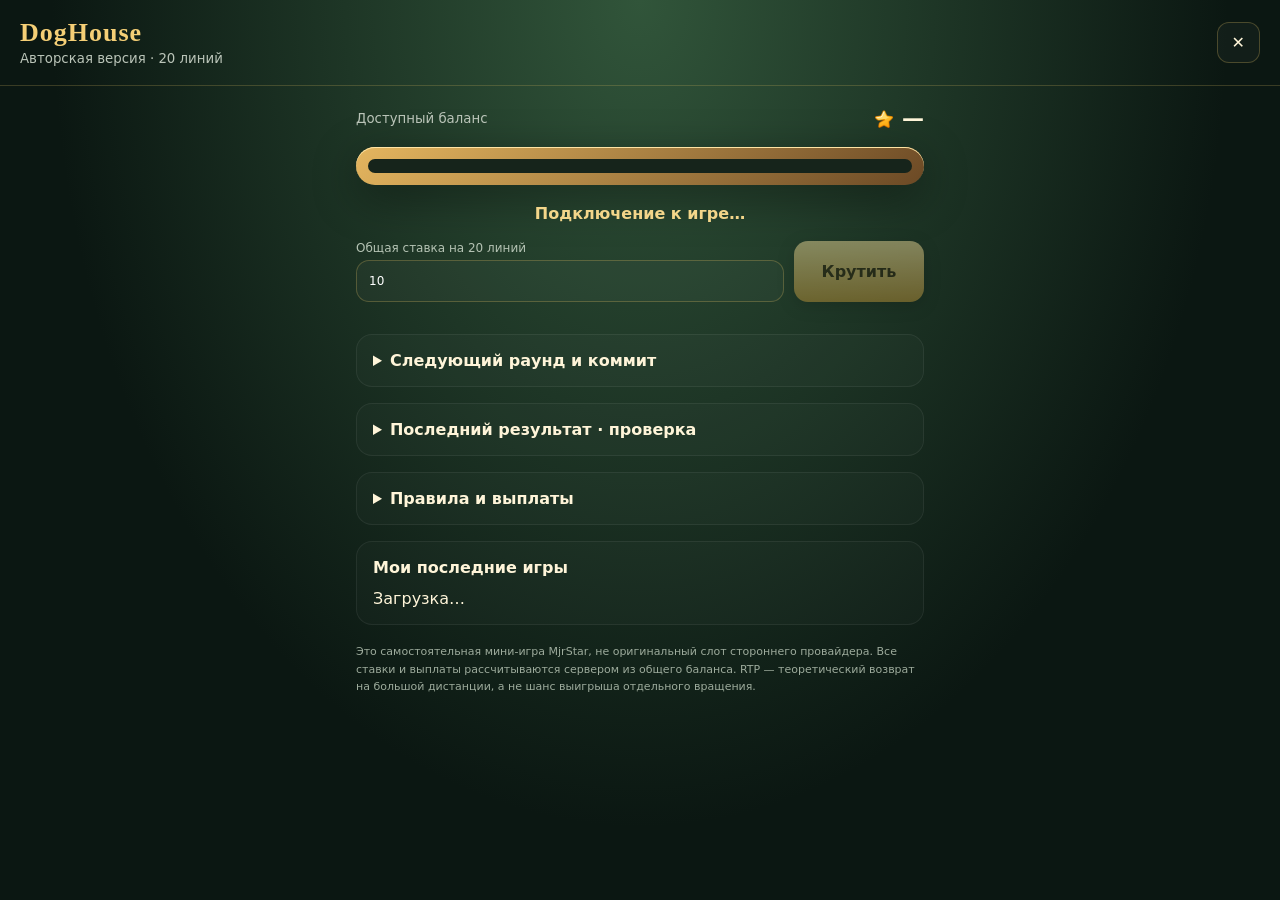
<file: doghouse.html>
<!doctype html>
<html lang="ru">
<head>
<meta charset="utf-8">
<meta name="viewport" content="width=device-width,initial-scale=1,maximum-scale=1">
<title>DogHouse</title>
<style>
:root{color-scheme:dark;font-family:system-ui,-apple-system,sans-serif;color:#fff5d9;background:#0b1712}*{box-sizing:border-box}body{margin:0;background:radial-gradient(ellipse at top,#31553a,transparent 65%),#0b1712;min-height:100dvh}button,input{font:inherit}button{cursor:pointer}header{display:flex;align-items:center;justify-content:space-between;padding:18px 20px;border-bottom:1px solid #c6aa5740}h1{font-family:Georgia,serif;letter-spacing:1px;margin:0;font-size:26px;color:#f5cf76}small{color:#baC4b8}header button,.secondary{border:1px solid #c6aa5750;background:#ffffff08;color:#fff5d9;border-radius:12px;padding:10px 14px}main{max-width:600px;margin:auto;padding:20px 16px 40px}.balance{display:flex;align-items:center;gap:6px;font-size:22px;font-weight:700}.balance img{width:24px;height:24px;object-fit:contain}.top{display:flex;align-items:center;justify-content:space-between;margin-bottom:16px}.machine{padding:12px;background:linear-gradient(140deg,#e5b65f,#6b4925);border-radius:24px;box-shadow:0 12px 45px #0006,inset 0 1px #ffe4a4}.reels{display:grid;grid-template-columns:repeat(5,1fr);gap:5px;background:#16241b;padding:7px;border-radius:15px}.reel{display:grid;gap:5px}.cell{height:76px;display:flex;flex-direction:column;align-items:center;justify-content:center;font-size:32px;background:linear-gradient(#fff8e2,#e1dcc8);border-radius:8px;color:#354435;border:2px solid transparent;transition:transform .2s,background .2s}.cell span{font-size:9px;font-weight:700;color:#5e5948}.cell.win{border-color:#daa829;background:#fff0a9;transform:scale(.95)}.spinning .cell{animation:roll .22s infinite alternate;filter:blur(1px)}@keyframes roll{to{transform:translateY(5px);opacity:.45}}.message{min-height:56px;text-align:center;display:grid;place-content:center;font-weight:600;color:#f3d68a;padding:12px 0}.controls{display:flex;gap:10px;align-items:stretch}.controls label{flex:1;color:#b5c3b4;font-size:12px}.controls input{display:block;width:100%;margin-top:5px;padding:13px 12px;border:1px solid #c6aa5750;background:#ffffff08;color:#fff;border-radius:13px;outline:none}.spin{min-width:130px;border:0;border-radius:14px;font-weight:800;color:#30200a;background:linear-gradient(#ffe7a2,#c89938);padding:12px 22px;box-shadow:0 4px 16px #0004}button:disabled,input:disabled{opacity:.45;cursor:default}.links{display:flex;flex-wrap:wrap;gap:8px;margin:16px 0}.line{border:1px solid #c6aa5740;color:#f7df9a;background:#ffffff06;padding:7px 10px;border-radius:8px;font-size:12px}.panel{padding:16px;background:#ffffff05;border:1px solid #ffffff10;border-radius:16px;margin-top:16px}summary{cursor:pointer;font-weight:600}h2{font-size:16px;margin:0 0 12px}p{font-size:13px;line-height:1.6;color:#becabd}.hash{display:block;font:11px/1.5 monospace;word-break:break-all;color:#b7c8b8;margin:8px 0}.history-row{display:flex;justify-content:space-between;align-items:center;padding:12px 0;gap:10px;border-bottom:1px solid #ffffff0a;font-size:12px}.history-row button{color:#e3cd8f;border:0;background:none;padding:6px}.notice{font-size:11px;color:#9dab9c;line-height:1.6;margin-top:18px}.paytable{font-size:12px;line-height:1.9}#verifyResult{white-space:pre-line;font-size:12px;color:#d0e7ca}.replay{display:none;margin-top:12px;width:100%}@media(max-width:380px){.cell{height:64px;font-size:27px}.cell span{font-size:8px}.spin{min-width:105px;padding:12px}.balance{font-size:19px}}
</style>
</head>
<body>
<header><div><h1>DogHouse</h1><small>Авторская версия · 20 линий</small></div><button id="close" aria-label="Закрыть игру">✕</button></header>
<main>
<div class="top"><small>Доступный баланс</small><div class="balance"><img src="/images/TelegramStars.png" alt="Stars"><span id="balance">—</span></div></div>
<div class="machine" id="machine"><div class="reels" id="reels"></div></div>
<div class="message" id="message" role="status">Подключение к игре…</div>
<div class="controls"><label>Общая ставка на 20 линий<input id="bet" type="number" min="0.1" max="1000000" step="0.01" value="10" inputmode="decimal"></label><button class="spin" id="spin" disabled>Крутить</button></div>
<button class="secondary replay" id="return">Вернуться к игре</button>
<div class="links" id="lines"></div>
<details class="panel"><summary>Следующий раунд и коммит</summary><span class="hash" id="nextId">—</span><span class="hash" id="nextHash">—</span><p>Хэш публикуется до ставки. Изменить зафиксированный сид после ставки незаметно нельзя.</p></details>
<details class="panel"><summary>Последний результат · проверка</summary><span class="hash" id="roundId">—</span><span class="hash" id="roundHash">—</span><span class="hash" id="roundSeed">—</span><button class="secondary" id="verify" disabled>Проверить в браузере</button><p id="verifyResult"></p></details>
<details class="panel"><summary>Правила и выплаты</summary><p>Пять барабанов, три ряда, 20 фиксированных линий. Общая ставка делится на 20 линий. Совпадения считаются слева направо, начиная с первого барабана: нужны минимум 3 одинаковых символа подряд. 🏠 WILD заменяет любой символ. Каждый WILD в выигрышной последовательности удваивает её базовый коэффициент; выбирается наибольшая выплата.</p><div class="paytable" id="paytable"></div><p>Таблица показывает базовые коэффициенты за 3 / 4 / 5 символов. Сервер нормирует суммарную выплату на теоретический RTP 90%, затем округляет до копейки вниз. Бесплатных вращений и покупки бонуса в этой авторской версии нет.</p></details>
<section class="panel"><h2>Мои последние игры</h2><div id="history">Загрузка…</div></section>
<div class="notice">Это самостоятельная мини-игра MjrStar, не оригинальный слот стороннего провайдера. Все ставки и выплаты рассчитываются сервером из общего баланса. RTP — теоретический возврат на большой дистанции, а не шанс выигрыша отдельного вращения.</div>
</main>
<script>
const symbols={bone:['🦴','КОСТОЧКА'],collar:['📿','ОШЕЙНИК'],bowl:['🥣','МИСКА'],pug:['🐶','МОПС'],husky:['🐺','ХАСКИ'],rottweiler:['🐕','РОТВЕЙЛЕР'],wild:['🏠','WILD ×2']};
const byId=id=>document.getElementById(id);
const format=value=>Number(value).toLocaleString('ru-RU',{maximumFractionDigits:2});
let state=null,last=null,busy=false,replay=window.frameElement.getAttribute('data-replay')||'';
const cells=[];
for(let reel=0;reel<5;reel++){const column=document.createElement('div');column.className='reel';cells[reel]=[];for(let row=0;row<3;row++){const cell=document.createElement('div');cell.className='cell';cell.textContent='·';column.appendChild(cell);cells[reel].push(cell);}byId('reels').appendChild(column);}
async function api(path,options){const response=await parent.fetch('/api/doghouse/'+path,Object.assign({cache:'no-store'},options));const data=await response.json();if(!response.ok||!data.ok)throw new Error(data.error||'Сервер недоступен');return data;}
function balance(value){byId('balance').textContent=format(value);if(typeof parent.applyBalance==='function')parent.applyBalance(value);}
function renderRound(data){last=data;byId('verifyResult').textContent='';byId('verify').disabled=false;data.grid.forEach((column,reel)=>column.forEach((symbol,row)=>{const cell=cells[reel][row];cell.className='cell';cell.textContent=symbols[symbol][0];const label=document.createElement('span');label.textContent=symbols[symbol][1];cell.appendChild(label);}));byId('message').textContent=data.payoutCents>0?'Выплата '+format(data.winAmount)+' Stars · ×'+format(data.multiplier):'Нет выигрышных линий';byId('lines').replaceChildren();for(const line of data.lines){const button=document.createElement('button');button.className='line';button.textContent='Линия '+line.line+' · '+line.count+' '+symbols[line.symbol][0];button.onclick=()=>{cells.flat().forEach(cell=>cell.classList.remove('win'));line.path.slice(0,line.count).forEach((row,reel)=>cells[reel][row].classList.add('win'));};byId('lines').appendChild(button);}byId('roundId').textContent=data.roundId;byId('roundHash').textContent='SHA-256: '+data.seedHash;byId('roundSeed').textContent='Сид: '+data.serverSeed;}
async function refresh(){state=await api('state');balance(state.balance);byId('nextId').textContent=state.commit.roundId;byId('nextHash').textContent=state.commit.seedHash;byId('paytable').replaceChildren();for(const [symbol,table]of Object.entries(state.config.paytable)){const row=document.createElement('div');row.textContent=symbols[symbol][0]+' '+symbols[symbol][1]+': '+table.join(' / ');byId('paytable').appendChild(row);}byId('spin').disabled=busy||!!replay;byId('bet').disabled=!!replay;byId('return').style.display=replay?'block':'none';}
async function history(){const data=await api('history?scope=mine');byId('history').replaceChildren();if(!data.rows.length){byId('history').textContent='Завершённых игр пока нет';return;}for(const row of data.rows){const detail=JSON.parse(row.meta);const wrapper=document.createElement('div');wrapper.className='history-row';const info=document.createElement('span');info.textContent=format(row.bet)+' → '+format(row.win_amount)+' Stars';const button=document.createElement('button');button.textContent='Повтор';button.onclick=()=>openReplay(detail.roundId);wrapper.append(info,button);byId('history').appendChild(wrapper);}}
async function openReplay(identifier){if(busy)return;try{replay=identifier;renderRound(await api('round?id='+encodeURIComponent(identifier)));await refresh();}catch(error){byId('message').textContent=error.message;replay='';}}
byId('close').onclick=()=>parent.dogHouseClose();
byId('return').onclick=async()=>{replay='';await refresh();};
byId('spin').onclick=async()=>{if(busy||replay||!state)return;const bet=Number(byId('bet').value);if(!Number.isFinite(bet)||bet<state.config.minBet||bet>state.config.maxBet){byId('message').textContent='Проверьте сумму ставки';return;}busy=true;byId('spin').disabled=true;byId('machine').classList.add('spinning');byId('message').textContent='Вращение…';const identifier=state.commit.roundId;const key=crypto.randomUUID().replaceAll('-','');const options={method:'POST',headers:{'Content-Type':'application/json','Idempotency-Key':key},body:JSON.stringify({bet,roundId:identifier})};try{let data;try{data=await api('play',options);}catch(error){try{data=await api('round?id='+encodeURIComponent(identifier));}catch(recovery){throw error;}}await new Promise(resolve=>setTimeout(resolve,900));renderRound(data);if(data.balance!==undefined)balance(data.balance);}catch(error){byId('message').textContent=error.message;}finally{busy=false;byId('machine').classList.remove('spinning');try{await refresh();await history();}catch(error){byId('message').textContent=error.message;}}};
const hex=buffer=>Array.from(new Uint8Array(buffer)).map(value=>value.toString(16).padStart(2,'0')).join('');
function lineRaw(sequence,cfg){let best=0;for(const target of cfg.symbols){let count=0,wilds=0;for(const symbol of sequence){if(symbol!==target&&symbol!=='wild')break;count++;if(symbol==='wild')wilds++;}if(count>=3)best=Math.max(best,cfg.paytable[target][count-3]*(target==='wild'?1:2**wilds));}return best;}
byId('verify').onclick=async()=>{if(!last)return;const data=last,cfg=data.config;byId('verify').disabled=true;try{const encoder=new TextEncoder();const hash=hex(await crypto.subtle.digest('SHA-256',encoder.encode(data.serverSeed)));const key=await crypto.subtle.importKey('raw',encoder.encode(data.serverSeed),{name:'HMAC',hash:'SHA-256'},false,['sign']);const grid=[];for(let reel=0;reel<5;reel++){grid[reel]=[];for(let row=0;row<3;row++){const digest=hex(await crypto.subtle.sign('HMAC',key,encoder.encode(data.roundId+':reel:'+reel+':row:'+row)));const target=Math.floor(parseInt(digest.slice(0,13),16)/4503599627370496*100);let sum=0;for(let index=0;index<cfg.symbols.length;index++){sum+=cfg.weights[index];if(target<sum){grid[reel].push(cfg.symbols[index]);break;}}}}let expectation=0;function enumerate(sequence,weight){if(sequence.length===5){expectation+=weight*lineRaw(sequence,cfg);return;}cfg.symbols.forEach((symbol,index)=>enumerate([...sequence,symbol],weight*cfg.weights[index]));}enumerate([],1);const raw=cfg.paylines.reduce((total,path)=>total+lineRaw(path.map((row,reel)=>grid[reel][row]),cfg),0);const paid=BigInt(data.betCents)*BigInt(raw)*9n*10000000000n/(200n*BigInt(expectation));const valid=hash===data.seedHash&&JSON.stringify(grid)===JSON.stringify(data.grid)&&paid===BigInt(data.payoutCents);byId('verifyResult').textContent=valid?'✓ Хэш, все 15 символов и выплата пересчитаны и совпадают.':'✗ Проверка не пройдена. Сохраните UID и обратитесь в поддержку.';}catch(error){byId('verifyResult').textContent=error.message;}finally{byId('verify').disabled=false;}};
(async()=>{try{await refresh();await history();if(replay)await openReplay(replay);else byId('message').textContent='Выберите ставку и запустите вращение';}catch(error){byId('message').textContent=error.message;}})();
</script>
</body>
</html>
</file>
